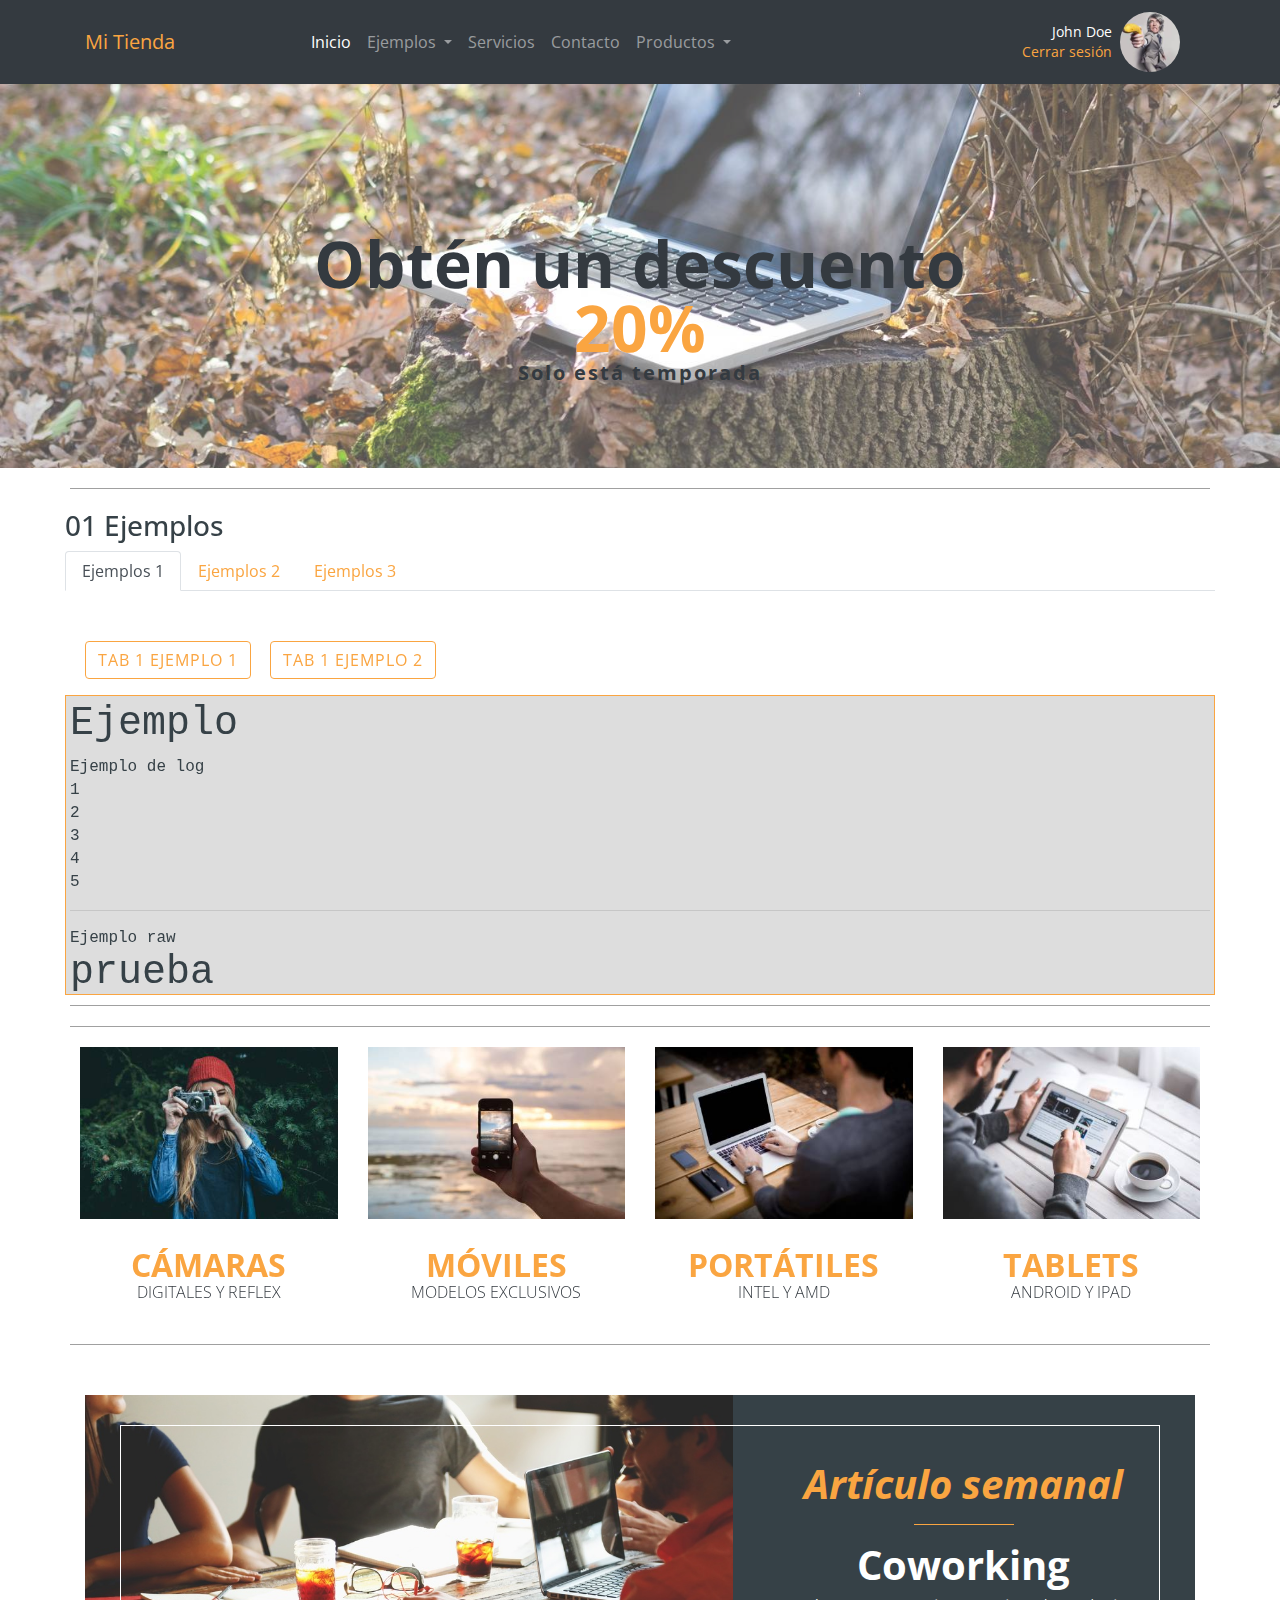
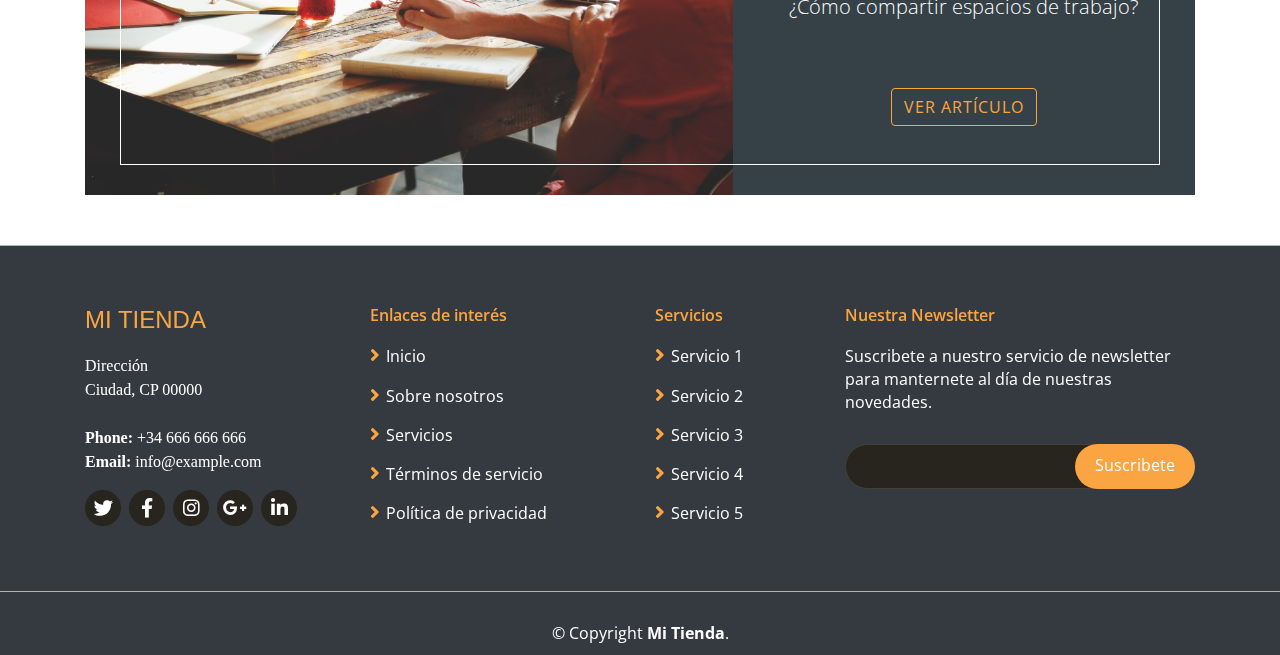
<file: index.html>
<!DOCTYPE html>
<html lang="es">

<head>
	<meta charset="UTF-8">
	<title>Mi Tienda</title>
	<!-- Bootstrap CSS -->
	<link rel="stylesheet" href="https://stackpath.bootstrapcdn.com/bootstrap/4.5.2/css/bootstrap.min.css"
		integrity="sha384-JcKb8q3iqJ61gNV9KGb8thSsNjpSL0n8PARn9HuZOnIxN0hoP+VmmDGMN5t9UJ0Z" crossorigin="anonymous">
	<!-- Google Fonts -->
	<link href="https://fonts.googleapis.com/css?family=Open+Sans:300,400,600,700" rel="stylesheet">
	<!-- Font Awesome -->
	<link href="fontawesome/css/all.min.css" rel="stylesheet">

	<!-- Estilos locales -->
	<link href="css/main.css" rel="stylesheet">

</head>

<body>

	<!-- Header -->
	<header>
		<nav class="navbar navbar-expand-lg navbar-dark bg-dark fixed-top">
			<div class="container">
				<a id="logo" class="navbar-brand" href="#">Mi Tienda</a>
				<button class="navbar-toggler" type="button" data-toggle="collapse" data-target="#navbarResponsive"
					aria-controls="navbarResponsive" aria-expanded="false" aria-label="Toggle navigation">
					<span class="navbar-toggler-icon"></span>
				</button>
				<div class="collapse navbar-collapse row" id="navbarResponsive">
					<div class="col-lg-8 d-lg-flex justify-content-around">
						<ul class="navbar-nav">
							<li class="nav-item active">
								<a class="nav-link" href="#">Inicio
									<span class="sr-only">(current)</span>
								</a>
							</li>
							<li class="nav-item dropdown">
								<a class="nav-link dropdown-toggle" href="#" id="examplesDropdown" role="button"
									data-toggle="dropdown" aria-haspopup="true" aria-expanded="false">
									Ejemplos
								</a>
								<div class="dropdown-menu" aria-labelledby="examplesDropdown" id="examplesLinks">
									<a class="dropdown-item">Ejemplos 1</a>
									<a class="dropdown-item">Ejemplos 2</a>
									<a class="dropdown-item">Ejemplos 3</a>
									<a class="dropdown-item">Ejemplos 4</a>
								</div>
							</li>
							<li class="nav-item">
								<a class="nav-link" href="#footer">Servicios</a>
							</li>
							<li class="nav-item">
								<a class="nav-link" href="#footer">Contacto</a>
							</li>
							<li class="nav-item dropdown">
								<a class="nav-link dropdown-toggle" href="#" id="navbarDropdown" role="button"
									data-toggle="dropdown" aria-haspopup="true" aria-expanded="false">
									Productos
								</a>
								<div class="dropdown-menu" aria-labelledby="navbarDropdown">
									<a class="dropdown-item" href="#">Cámaras</a>
									<a class="dropdown-item" href="#">Portátiles</a>
									<div class="dropdown-divider"></div>
									<a class="dropdown-item" href="#">Tablets</a>
									<a class="dropdown-item" href="#">Teléfonos móviles</a>
								</div>
							</li>
						</ul>
					</div>
					<div
						class="my-1 col-lg-4 header-nav-utilities d-inline-flex align-items-center justify-content-lg-end">
						<div class="account d-flex mx-2 flex-column" style="text-align: right;">
							John Doe <a href="#">Cerrar sesión</a>
						</div>
						<div class="image">
							<img alt="John Doe" src="img/user.jpg">
						</div>
					</div>
				</div>
			</div>
		</nav>
	</header>

	<!-- BANNER -->
	<div class="banner">
		<div class="jumbotron jumbotron-fluid d-flex">
			<div
				class="text-dark container d-flex flex-column justify-content-center align-items-sm-stretch align-items-md-center">
				<h1 id="message" class="col-sm-12">Obtén un descuento</h1>
				<h2 id="discount">20%</h2>
				<p id="message2">Solo está temporada</p>
			</div>
		</div>
	</div>

	<!-- Examples Buttons -->
	<section id="examples" class="container cat-list">
		<div class="row">
			<h3>01 Ejemplos</h3>
			<ul class="nav nav-tabs">
				<li class="nav-item">
					<a class="nav-link active" data-toggle="tab" href="#tab1">Ejemplos 1</a>
				</li>
				<li class="nav-item">
					<a class="nav-link" data-toggle="tab" href="#tab2">Ejemplos 2</a>
				</li>
				<li class="nav-item">
					<a class="nav-link" data-toggle="tab" href="#tab3">Ejemplos 3</a>
				</li>
			</ul>
			<!-- Tab panes -->
			<div class="tab-content">
				<div class="tab-pane active container" id="tab1">
					<button class="btn">Tab 1 Ejemplo 1</button>
					<button class="btn">Tab 1 Ejemplo 2</button>
				</div>
				<div class="tab-pane container" id="tab2">
					<button class="btn">Tab 2 Ejemplo 1</button>
					<button class="btn">Tab 2 Ejemplo 2</button>
				</div>
				<div class="tab-pane container" id="tab3">
					<button class="btn">Tab 3 Ejemplo 1</button>
					<button class="btn">Tab 3 Ejemplo 2</button>
				</div>
			</div>
		</div>
		<div class="row">
			<h3>02 Ejemplos</h3>
			<button class="btn">Ejemplo 1</button>
		</div>
		<div class="row">
			<h3>03 Ejemplos</h3>
			<button class="btn">Ejemplo 1</button>
		</div>
		<div class="row">
			<h3>04 Ejemplos</h3>
			<button class="btn">Ejemplo 1</button>
		</div>
		<div class="row mt-3">
			<div id="result" class=" p-1"></div>
		</div>
	</section>

	<!-- CATEGORIES -->
	<div id="categories" data-type="list" data-code="14" class="container cat-list">
		<div class="row">
			<div class="col-lg-3 col-md-6"><a href="#">
					<div class="cat-list-image"><img alt="Categoría cámaras" src="img/catcamara.jpg" />
					</div>
					<div class="cat-list-text">
						<h3>Cámaras</h3>
						<div>Digitales y reflex</div>
					</div>
				</a>
			</div>
			<div class="col-lg-3 col-md-6"><a href="#">
					<div class="cat-list-image"><img alt="Categoría móviles" src="img/catmovi.jpg" />
					</div>
					<div class="cat-list-text">
						<h3>Móviles</h3>
						<div>Modelos exclusivos</div>
					</div>
				</a>
			</div>
			<div class="col-lg-3 col-md-6"><a href="#">
					<div class="cat-list-image"><img alt="Categoría portátiles" src="img/catpportatil.jpg" />
					</div>
					<div class="cat-list-text">
						<h3>Portátiles</h3>
						<div>Intel y AMD</div>
					</div>
				</a>
			</div>
			<div class="col-lg-3 col-md-6"><a href="#">
					<div class="cat-list-image"><img alt="Categoría Tablets" src="img/cattablet.jpg" />
					</div>
					<div class="cat-list-text">
						<h3>Tablets</h3>
						<div>Android y iPad</div>
					</div>
				</a>
			</div>
		</div>
	</div>

	<main>
		<!-- VISTAS -->
		<div class="container article-banner">
			<div class="row">
				<div class="col d-md-flex align-items-md-stretch flex-md-nowrap">
					<div class="article-banner-image flex-sm-grow-1">
						<h4 class="d-lg-none">Artículo semanal</h4>
					</div>
					<div
						class="article-banner-text d-flex flex-column align-items-center justify-content-center flex-sm-grow-1">
						<h4>Artículo semanal</h4>
						<h5>Coworking</h5>
						<p>¿Cómo compartir espacios de trabajo?</p>
						<a id="button" class="btn" href="#">Ver artículo</a>
					</div>
				</div>
			</div>
		</div>
	</main>

	<footer class="bg-dark text-white" id="footer">
		<div class="footer-top">
			<div class="container">
				<div class="row">

					<div class="col-lg-3 col-md-6">
						<div class="footer-info">
							<h3>Mi Tienda</h3>
							<p>
								Dirección <br>
								Ciudad, CP 00000<br><br>
								<strong>Phone:</strong> +34 666 666 666<br>
								<strong>Email:</strong> info@example.com<br>
							</p>
							<div class="social-links mt-3">
								<a href="#"><i class='fab fa-twitter'></i></i></a>
								<a href="#"><i class='fab fa-facebook-f'></i></i></a>
								<a href="#"><i class='fab fa-instagram'></i></a>
								<a href="#"><i class='fab fa-google-plus-g'></i></a>
								<a href="#"><i class='fab fa-linkedin-in'></i></a>
							</div>
						</div>
					</div>

					<div class="col-lg-3 col-md-6 footer-links">
						<h4>Enlaces de interés</h4>
						<ul>
							<li><a href="#"><i class="fas fa-angle-right"></i> Inicio</a></li>
							<li><a href="#"><i class="fas fa-angle-right"></i> Sobre nosotros</a></li>
							<li><a href="#"><i class="fas fa-angle-right"></i> Servicios</a></li>
							<li><a href="#"><i class="fas fa-angle-right"></i> Términos de servicio</a></li>
							<li><a href="#"><i class="fas fa-angle-right"></i> Política de privacidad</a></li>
						</ul>
					</div>

					<div class="col-lg-2 col-md-6 footer-links">
						<h4>Servicios</h4>
						<ul>
							<li><a href="#"><i class="fas fa-angle-right"></i> Servicio 1</a></li>
							<li><a href="#"><i class="fas fa-angle-right"></i> Servicio 2</a></li>
							<li><a href="#"><i class="fas fa-angle-right"></i> Servicio 3</a></li>
							<li><a href="#"><i class="fas fa-angle-right"></i> Servicio 4</a></li>
							<li><a href="#"><i class="fas fa-angle-right"></i> Servicio 5</a></li>
						</ul>
					</div>

					<div class="col-lg-4 col-md-6 footer-newsletter">
						<h4>Nuestra Newsletter</h4>
						<p>Suscribete a nuestro servicio de newsletter para manternete al día de nuestras novedades.</p>
						<form action="" method="post">
							<input type="email" name="email"><input type="submit" value="Suscribete">
						</form>

					</div>

				</div>
			</div>
		</div>

		<div class="container">
			<div class="copyright">
				© Copyright <strong><span>Mi Tienda</span></strong>.
			</div>
			<div class="credits">
			</div>
		</div>
	</footer>

	<a id="toparrow" href="#"><i class="fas fa-arrow-circle-up"></i></a>

	<!-- jQuery first, then Popper.js, then Bootstrap JS -->

	<script src="https://code.jquery.com/jquery-3.5.1.min.js"
  		integrity="sha256-9/aliU8dGd2tb6OSsuzixeV4y/faTqgFtohetphbbj0="
  		crossorigin="anonymous"></script>
	<script src="https://cdnjs.cloudflare.com/ajax/libs/popper.js/1.14.3/umd/popper.min.js"
		integrity="sha384-ZMP7rVo3mIykV+2+9J3UJ46jBk0WLaUAdn689aCwoqbBJiSnjAK/l8WvCWPIPm49"
		crossorigin="anonymous"></script>
	<script src="https://stackpath.bootstrapcdn.com/bootstrap/4.5.2/js/bootstrap.min.js"
		integrity="sha384-B4gt1jrGC7Jh4AgTPSdUtOBvfO8shuf57BaghqFfPlYxofvL8/KUEfYiJOMMV+rV"
		crossorigin="anonymous"></script>

	<script src="./js/main.js"></script>
	<script src="./js/util.js"></script>
	<script src="./js/result.js"></script>
	<script src="./js/examples/01-01Examples/examples.js"></script>

</body>

</html>
</file>
<file: css/main.css>
*, ::after, ::before {
    box-sizing: border-box;
}
html {
	font-size: 16px;
	scroll-behavior: smooth;
}
body {
    font-family: 'Open Sans', sans-serif;
    line-height: 1.42857143;
    color: #364147;
	background-color: #ffffff;
	padding-top: 68px;
}

img {
    max-width: 100%;
    height: auto;
    border: 0;
}

a {
    color: #faa541;
	text-decoration: none;
	cursor: pointer;
	transition: 0.3s;
}
a:hover,
a:focus {
    color: #e88006;
    text-decoration: none;
}

#logo {
    color: #faa541;
	transition: 0.3s;
}
#logo:hover,
#logo:focus {
    color: #e88006;
    text-decoration: none;
}

header nav {color: #ffffff;}
header nav .header-nav-utilities {margin-bottom: 15px;}
header nav .header-nav-utilities .account {text-align: left; font-size: 14px;}
header nav .header-nav-utilities .account a {font-size: 14px;}
header nav .header-nav-utilities .image {width: 60px; height: 60px; margin-right: 15px;}
header nav .header-nav-utilities .image img {border-radius: 100px;}

/* Banner */
.banner {background-image: url('../img/banner4.jpg'); background-repeat: no-repeat; height: 400px; background-size: cover; background-position: center center; text-align: center;}
.banner > div {height: 400px; text-align: center;background-color: rgba(255, 255, 255, 0.3);}
.banner .container {margin-top: auto; ; z-index:10}
.banner h1, .banner h2 {font-size: 4em; font-weight: 700; margin: 3px 0; flex: inherit; line-height: 0.9;}
.banner h2 {color: #faa541;}
.banner p {text-align:justify; letter-spacing: 2px; font-weight: 700;font-size: 1.25em;}

@media (max-width: 768px) {
    .banner > div {margin-bottom: 0; padding-bottom: 0; background-position: 70% 0; background-size: 180%;}
    .banner .container {margin-top: auto; background-color: #faa541; padding: 15px; z-index:10}
    .banner h1 {left: 0;}
    .banner h2 , .banner p {color: #ffffff;}
    .banner p {margin-top: 5px; margin-bottom: 0;font-size: 1.25em;}
}

/* Categories */
.cat-list {border-top: 1px solid #a0a0a0; border-bottom: 1px solid #a0a0a0; padding:20px 10px 10px 10px; margin-top:20px;};
.cat-list  a > div {color:#343a40;}
.cat-list .cat-list-text {padding: 30px 0; text-transform: uppercase; text-align: center;}
.cat-list .cat-list-text > div {font-size: 1em; font-weight: 200; color: #343a40;}
.cat-list .cat-list-text h3 {font-size: 2em; font-weight: 700; line-height: 1; margin: 0;}
.cat-list .cat-list-image img {width: 100%;}

@media only screen and (max-width: 991px) {
    .cat-list .cat-list-image {height: 180px; overflow: hidden; position: relative;}
    .cat-list .cat-list-image img {position: relative; top: 50%; transform: translateY(-50%);}
}

/* ARTICLE BANNER */
.article-banner {margin-top: 50px; margin-bottom: 50px;}
.article-banner .row {position: relative;}
.article-banner .row:before {content: ""; position: absolute; border: 1px solid white; display: block; top: 30px; bottom: 30px; left: 50px; right: 50px; z-index: 1;}
.article-banner .article-banner-image {
    flex: 0 0 58.333333%;
	background-image: url('../img/coworking.jpg');
    background-repeat: no-repeat;
    background-size: cover;
    background-position: top center;
    min-height: 400px;
}
.article-banner .article-banner-text {flex: 0 0 41.666667%; background: #364147; padding: 30px; position: relative;}
.article-banner .article-banner-text h4 {font-size: 2.5em; font-weight: 700; color: #faa541; font-style: italic; line-height: 1; margin: 0; text-align: center;}
.article-banner .article-banner-text h4:after {content: ""; width: 100px; height: 1px; background: #faa541; margin: 20px auto; display: block; }
.article-banner .article-banner-text h5 {color: #ffffff; font-size: 2.5em; font-weight: 700; line-height: 1;}
.article-banner .article-banner-text  > p {color: #ffffff; font-size: 1.25em; font-weight: 200;}
.article-banner .article-banner-text a.btn {border: 1px solid #faa541; color: #faa541; text-transform: none; margin-top: 50px; text-transform: uppercase; letter-spacing: 1px; z-index: 1;transition: 0.3s;}
.article-banner .article-banner-text a.btn:hover, .article-banner .article-banner-text a.btn:hover {
	border: 1px solid #e88006; background-color:#e88006; color: #ffffff;
}

@media only screen and (max-width: 991px) {
    .article-banner .col {position: relative; flex-direction: column;}
    .article-banner .article-banner-text  {padding: 30px 30px 50px;}
    .article-banner .article-banner-text h4 {display: none;}
    .article-banner .article-banner-text .btn.btn-default {margin-top: 20px;}
    .article-banner .article-banner-image {min-height: 300px;}
    .article-banner .article-banner-image h4 {font-size: 2.5em; font-weight: 700; color: #faa541; font-style: italic; line-height: 1; margin: 0; text-align: center; top: 50px; position: relative; text-transform: uppercase;}
}
@media only screen and (max-width: 768px) {
    .article-banner .col {padding-left: 0; padding-right: 0;}
    .article-banner .row:before {left: 30px; right: 30px;}
}

@media (max-width: 575px) {
	body {
		padding-top: 40px;
	}

	.banner h1, .banner h2 {font-size: 3.2em;}
}

@media (min-width: 576px) {
	body {
		padding-top: 40px;
	}
}

@media (min-width: 768px) {
	body {
		padding-top: 40px;
	}
}

@media (min-width: 992px) {
	body {
		padding-top: 68px;
	}
}

/* FOOTER */
#footer .footer-top {
    border-top: 1px solid #faa541;
    border-bottom: 1px solid #faa541;
    padding: 60px 0 30px 0;
}

#footer .footer-top .footer-info {
    margin-bottom: 30px;
}

#footer .footer-top .footer-links {
    margin-bottom: 30px;
}

#footer .footer-top .footer-info h3 {
	color: #faa541;
    font-size: 1.5em;
    margin: 0 0 20px 0;
    padding: 2px 0 2px 0;
    line-height: 1;
    font-weight: 300;
    text-transform: uppercase;
    font-family: "Poppins", sans-serif;
}

#footer .footer-top .footer-info p {
    font-size: 1em;
    line-height: 24px;
    margin-bottom: 0;
    font-family: "Playfair Display", serif;
    color: #fff;
}

#footer .footer-top .social-links a {
    font-size: 1.2em;
    display: inline-block;
    background: #28251f;
    color: #fff;
    line-height: 1;
    padding: 8px 0;
    margin-right: 4px;
    border-radius: 50%;
    text-align: center;
    width: 36px;
    height: 36px;
    transition: 0.3s;
}
#footer .footer-top .social-links a:focus,
#footer .footer-top .social-links a:hover{
    background: #faa541;
}


#footer .footer-top h4 {
	font-size: 1em;
    font-weight: 600;
    color: #faa541;
    position: relative;
    padding-bottom: 12px;
}

#footer .footer-top .footer-links ul {
    list-style: none;
    padding: 0;
    margin: 0;
}

#footer .footer-top .footer-links ul li:first-child {
    padding-top: 0;
}

#footer .footer-top .footer-links ul li {
    padding: 10px 0;
    display: flex;
    align-items: center;
}

#footer .footer-top .footer-links ul i {
    padding-right: 2px;
    color: #faa541;
    font-size: 1.2em;
    line-height: 1;
}

#footer .footer-top .footer-links ul a {
    color: #fff;
    transition: 0.3s;
    display: inline-block;
    line-height: 1;
}
#footer .footer-top .footer-links ul a:hover,
#footer .footer-top .footer-links ul a:focus {
	color: #faa541;
}

#footer .footer-top .footer-newsletter form {
    margin-top: 30px;
    background: #28251f;
    padding: 6px 10px;
    position: relative;
    border-radius: 50px;
    border: 1px solid #454035;
}

#footer .footer-top .footer-newsletter form input[type="email"] {
    border: 0;
    padding: 4px;
    width: calc(100% - 110px);
    background: #28251f;
    color: white;
}

#footer .footer-top .footer-newsletter form input[type="submit"] {
    position: absolute;
    top: -1px;
    right: -1px;
    bottom: -1px;
    border: 0;
    background: none;
    font-size: 16px;
    padding: 0 20px 2px 20px;
    background: #faa541;
    color: #fff;
    transition: 0.3s;
    border-radius: 50px;
}
#footer .footer-top .footer-newsletter form input[type="submit"]:focus,
#footer .footer-top .footer-newsletter form input[type="submit"]:hover {
    background: #e88006;
}

#footer .copyright {
    text-align: center;
    padding-top: 30px;
}
#footer .credits {
    padding-top: 10px;
    text-align: center;
    font-size: 1em;
    color: #fff;
}

/* TOP ARROW */
a:hover {
    color: #faa541;
    text-decoration: none;
}
#toparrow {
	font-size: 3em;
    position: fixed;
	display: none;
    right: 15px;
    bottom: 15px;
	z-index: 995;
}

#toparrow:hover,
#toparrow:focus {
	color: #e88006;
}

/* Examples Buttons */
#examples div.row {display: none}
#examples button {border: 1px solid #faa541; color: #faa541; text-transform: none; margin-top: 50px; margin-right: 15px; text-transform: uppercase; letter-spacing: 1px; z-index: 1;transition: 0.3s;}
#examples button:hover {
	border: 1px solid #e88006; background-color:#e88006; color: #ffffff;
}
#result {
	background-color: #dddddd;
	border: 1px solid #faa541;
	height: 300px;
	font-family: 'Courier New', Courier, monospace;
	overflow: auto;
}
</file>
